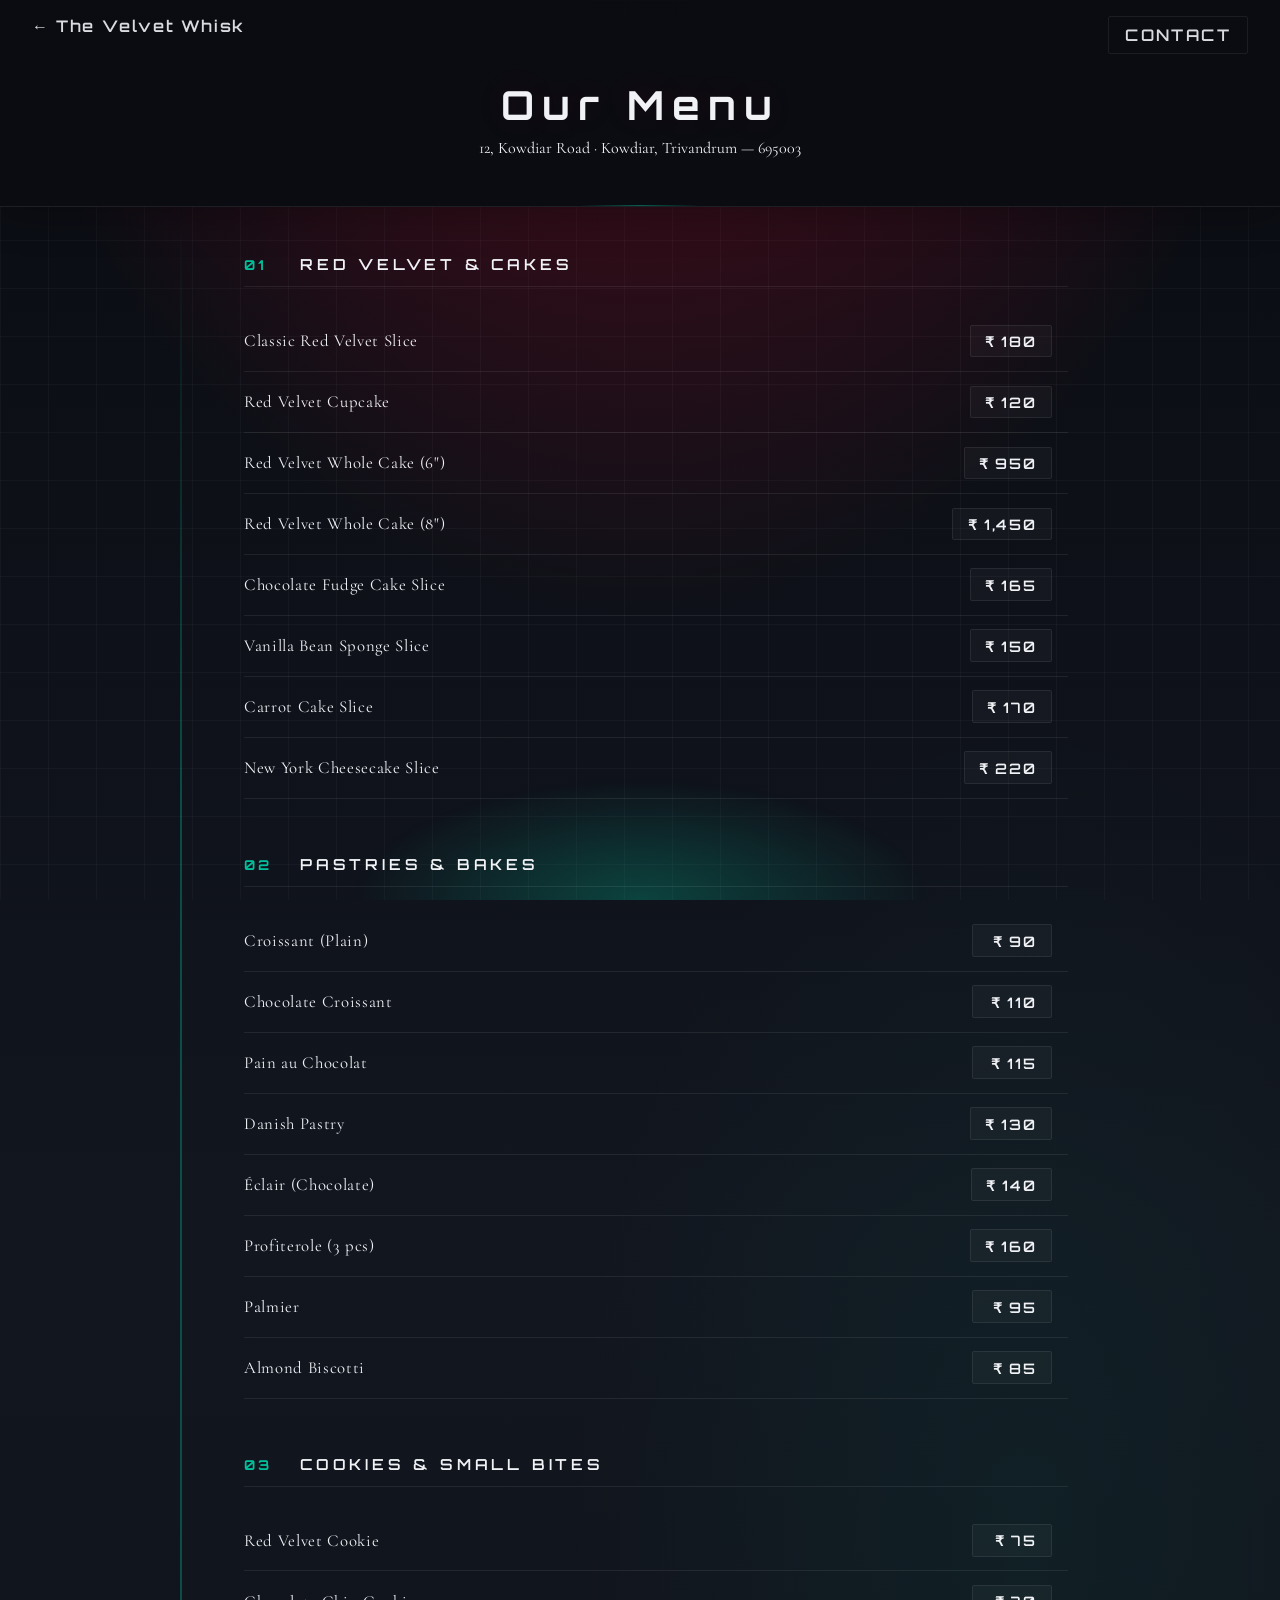
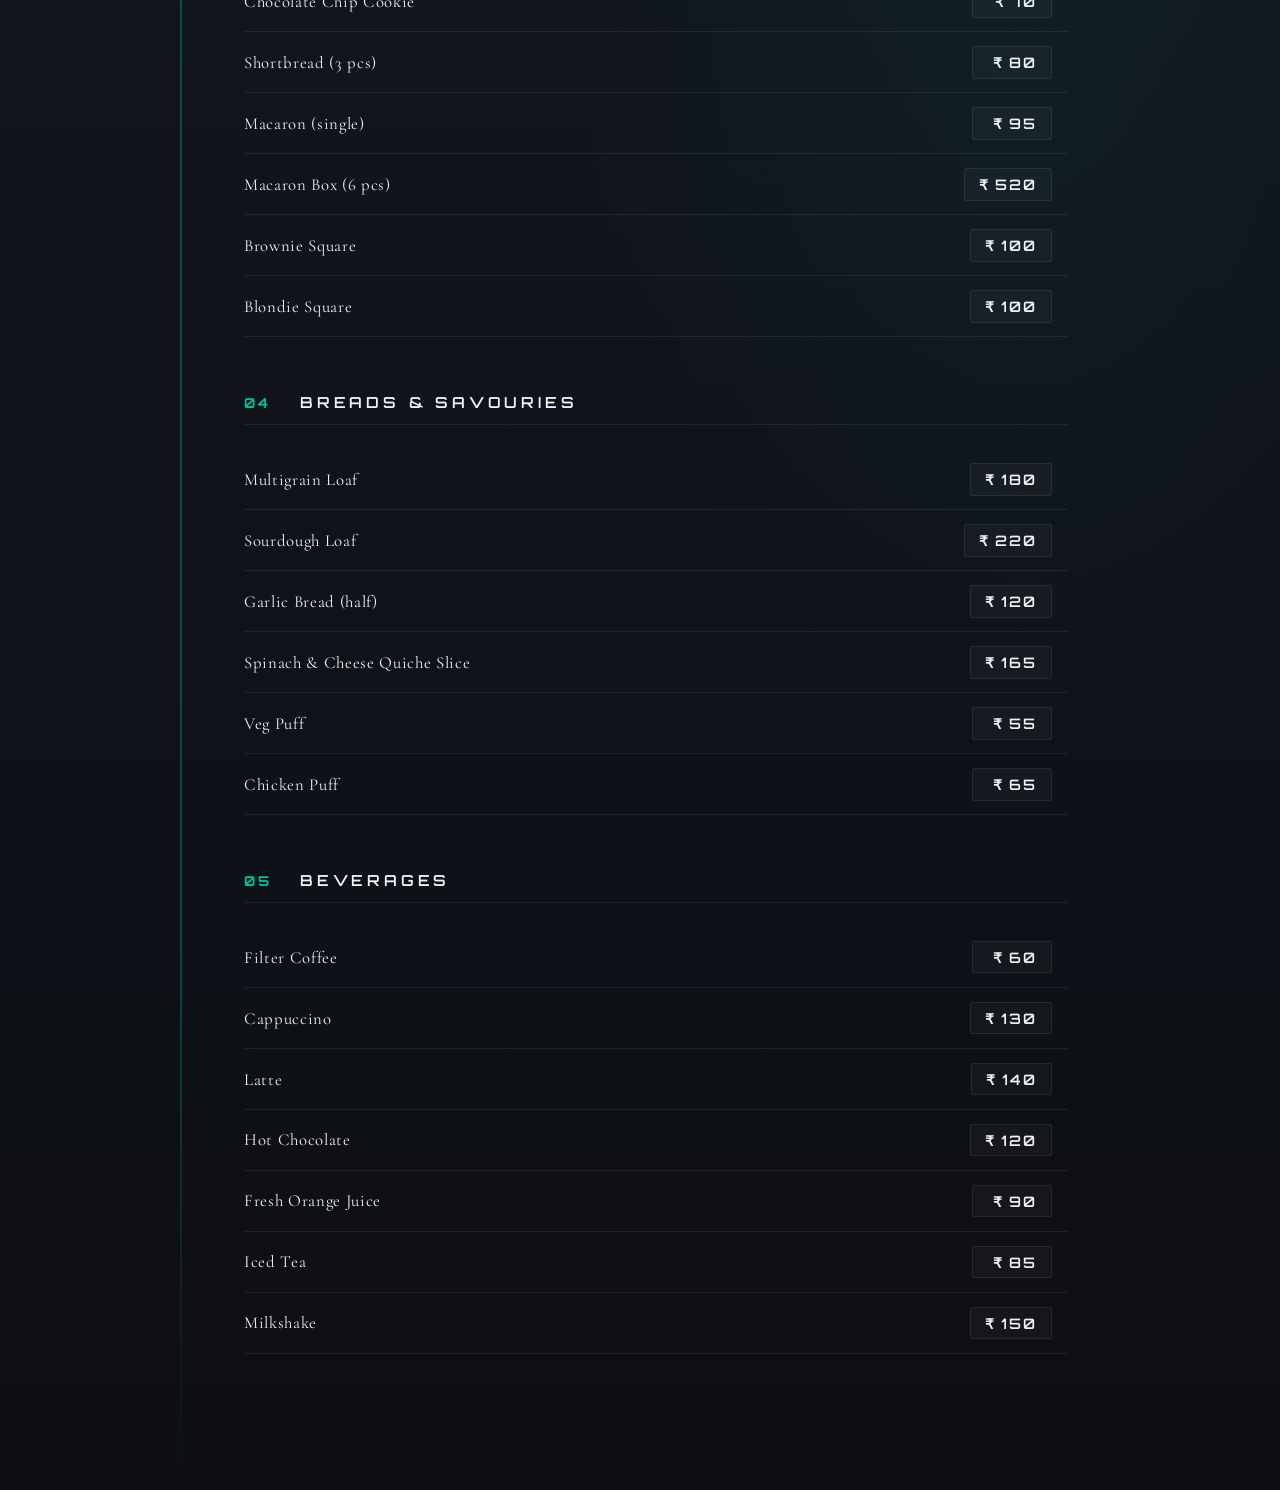
<file: menu.html>
<!DOCTYPE html>
<html lang="en">
<head>
  <meta charset="UTF-8" />
  <meta name="viewport" content="width=device-width, initial-scale=1.0" />
  <title>Menu — The Velvet Whisk</title>
  <link rel="stylesheet" href="styles.css" />
  <link rel="preconnect" href="https://fonts.googleapis.com" />
  <link rel="preconnect" href="https://fonts.gstatic.com" crossorigin />
  <link href="https://fonts.googleapis.com/css2?family=Orbitron:wght@400;600;700&family=Playfair+Display:ital,wght@0,400;0,700&family=Cormorant+Garamond:wght@400;600&display=swap" rel="stylesheet" />
</head>
<body>
  <header class="page-header">
    <a href="index.html" class="back-home">← The Velvet Whisk</a>
    <a href="review.html" class="contact-link on-dark" style="position:absolute;top:1rem;right:2rem;">Contact</a>
    <h1>Our Menu</h1>
    <p>12, Kowdiar Road · Kowdiar, Trivandrum — 695003</p>
  </header>

  <div class="menu-container">
    <section class="menu-section">
      <div class="menu-section-header">
        <span class="menu-section-num">01</span>
        <h2>Red Velvet & Cakes</h2>
      </div>
      <div class="menu-items">
        <div class="menu-item">
          <span class="menu-item-name">Classic Red Velvet Slice</span><span class="price">₹ 180</span>
        </div>
        <div class="menu-item">
          <span class="menu-item-name">Red Velvet Cupcake</span><span class="price">₹ 120</span>
        </div>
        <div class="menu-item">
          <span class="menu-item-name">Red Velvet Whole Cake (6")</span><span class="price">₹ 950</span>
        </div>
        <div class="menu-item">
          <span class="menu-item-name">Red Velvet Whole Cake (8")</span><span class="price">₹ 1,450</span>
        </div>
        <div class="menu-item">
          <span class="menu-item-name">Chocolate Fudge Cake Slice</span><span class="price">₹ 165</span>
        </div>
        <div class="menu-item">
          <span class="menu-item-name">Vanilla Bean Sponge Slice</span><span class="price">₹ 150</span>
        </div>
        <div class="menu-item">
          <span class="menu-item-name">Carrot Cake Slice</span><span class="price">₹ 170</span>
        </div>
        <div class="menu-item">
          <span class="menu-item-name">New York Cheesecake Slice</span><span class="price">₹ 220</span>
        </div>
      </div>
    </section>

    <section class="menu-section">
      <div class="menu-section-header">
        <span class="menu-section-num">02</span>
        <h2>Pastries & Bakes</h2>
      </div>
      <div class="menu-items">
        <div class="menu-item">
          <span class="menu-item-name">Croissant (Plain)</span><span class="price">₹ 90</span>
        </div>
        <div class="menu-item">
          <span class="menu-item-name">Chocolate Croissant</span><span class="price">₹ 110</span>
        </div>
        <div class="menu-item">
          <span class="menu-item-name">Pain au Chocolat</span><span class="price">₹ 115</span>
        </div>
        <div class="menu-item">
          <span class="menu-item-name">Danish Pastry</span><span class="price">₹ 130</span>
        </div>
        <div class="menu-item">
          <span class="menu-item-name">Éclair (Chocolate)</span><span class="price">₹ 140</span>
        </div>
        <div class="menu-item">
          <span class="menu-item-name">Profiterole (3 pcs)</span><span class="price">₹ 160</span>
        </div>
        <div class="menu-item">
          <span class="menu-item-name">Palmier</span><span class="price">₹ 95</span>
        </div>
        <div class="menu-item">
          <span class="menu-item-name">Almond Biscotti</span><span class="price">₹ 85</span>
        </div>
      </div>
    </section>

    <section class="menu-section">
      <div class="menu-section-header">
        <span class="menu-section-num">03</span>
        <h2>Cookies & Small Bites</h2>
      </div>
      <div class="menu-items">
        <div class="menu-item">
          <span class="menu-item-name">Red Velvet Cookie</span><span class="price">₹ 75</span>
        </div>
        <div class="menu-item">
          <span class="menu-item-name">Chocolate Chip Cookie</span><span class="price">₹ 70</span>
        </div>
        <div class="menu-item">
          <span class="menu-item-name">Shortbread (3 pcs)</span><span class="price">₹ 80</span>
        </div>
        <div class="menu-item">
          <span class="menu-item-name">Macaron (single)</span><span class="price">₹ 95</span>
        </div>
        <div class="menu-item">
          <span class="menu-item-name">Macaron Box (6 pcs)</span><span class="price">₹ 520</span>
        </div>
        <div class="menu-item">
          <span class="menu-item-name">Brownie Square</span><span class="price">₹ 100</span>
        </div>
        <div class="menu-item">
          <span class="menu-item-name">Blondie Square</span><span class="price">₹ 100</span>
        </div>
      </div>
    </section>

    <section class="menu-section">
      <div class="menu-section-header">
        <span class="menu-section-num">04</span>
        <h2>Breads & Savouries</h2>
      </div>
      <div class="menu-items">
        <div class="menu-item">
          <span class="menu-item-name">Multigrain Loaf</span><span class="price">₹ 180</span>
        </div>
        <div class="menu-item">
          <span class="menu-item-name">Sourdough Loaf</span><span class="price">₹ 220</span>
        </div>
        <div class="menu-item">
          <span class="menu-item-name">Garlic Bread (half)</span><span class="price">₹ 120</span>
        </div>
        <div class="menu-item">
          <span class="menu-item-name">Spinach & Cheese Quiche Slice</span><span class="price">₹ 165</span>
        </div>
        <div class="menu-item">
          <span class="menu-item-name">Veg Puff</span><span class="price">₹ 55</span>
        </div>
        <div class="menu-item">
          <span class="menu-item-name">Chicken Puff</span><span class="price">₹ 65</span>
        </div>
      </div>
    </section>

    <section class="menu-section">
      <div class="menu-section-header">
        <span class="menu-section-num">05</span>
        <h2>Beverages</h2>
      </div>
      <div class="menu-items">
        <div class="menu-item">
          <span class="menu-item-name">Filter Coffee</span><span class="price">₹ 60</span>
        </div>
        <div class="menu-item">
          <span class="menu-item-name">Cappuccino</span><span class="price">₹ 130</span>
        </div>
        <div class="menu-item">
          <span class="menu-item-name">Latte</span><span class="price">₹ 140</span>
        </div>
        <div class="menu-item">
          <span class="menu-item-name">Hot Chocolate</span><span class="price">₹ 120</span>
        </div>
        <div class="menu-item">
          <span class="menu-item-name">Fresh Orange Juice</span><span class="price">₹ 90</span>
        </div>
        <div class="menu-item">
          <span class="menu-item-name">Iced Tea</span><span class="price">₹ 85</span>
        </div>
        <div class="menu-item">
          <span class="menu-item-name">Milkshake</span><span class="price">₹ 150</span>
        </div>
      </div>
    </section>
  </div>
</body>
</html>
</file>
<file: styles.css>
/* ===== The Velvet Whisk — Futuristic aesthetic ===== */
:root {
  --velvet: #DC143C;
  --velvet-dark: #a00d2a;
  --velvet-darker: #7a0a20;
  --velvet-light: #e83a5c;
  --cream: #f0f2f6;
  --cream-dark: #c4c8d4;
  --gold: #00d4aa;
  --gold-dim: rgba(0, 212, 170, 0.5);
  --ink: #0a0c12;
  --shadow: rgba(0, 0, 0, 0.5);
  --glow: rgba(220, 20, 60, 0.6);
  --glow-subtle: rgba(220, 20, 60, 0.12);
  --glow-cyan: rgba(0, 212, 170, 0.25);
  --line: rgba(255, 255, 255, 0.04);
  --glass: rgba(255, 255, 255, 0.03);
  --glass-border: rgba(255, 255, 255, 0.08);
}

*,
*::before,
*::after {
  box-sizing: border-box;
  margin: 0;
  padding: 0;
}

html {
  scroll-behavior: smooth;
}

body {
  font-family: 'Cormorant Garamond', Georgia, serif;
  background: var(--ink);
  background-image:
    radial-gradient(ellipse 120% 80% at 50% -20%, var(--velvet-darker) 0%, transparent 50%),
    radial-gradient(ellipse 80% 60% at 80% 50%, rgba(0, 212, 170, 0.06) 0%, transparent 45%),
    linear-gradient(180deg, #0a0c12 0%, #12161f 40%, #0d0f14 100%);
  color: var(--cream);
  min-height: 100vh;
  overflow-x: hidden;
  position: relative;
}

body::before {
  content: '';
  position: fixed;
  inset: 0;
  background-image:
    linear-gradient(var(--line) 1px, transparent 1px),
    linear-gradient(90deg, var(--line) 1px, transparent 1px);
  background-size: 48px 48px;
  pointer-events: none;
  z-index: 0;
  opacity: 0.8;
}

body::after {
  content: '';
  position: fixed;
  inset: 0;
  background:
    radial-gradient(ellipse 70% 40% at 50% 0%, var(--glow-subtle) 0%, transparent 50%),
    radial-gradient(ellipse 50% 30% at 50% 100%, var(--glow-cyan) 0%, transparent 45%);
  pointer-events: none;
  z-index: 0;
}

/* ----- Header ----- */
.site-header {
  position: fixed;
  top: 0;
  left: 0;
  right: 0;
  z-index: 100;
  padding: 1rem 2rem;
  display: flex;
  justify-content: flex-end;
  align-items: center;
  gap: 1rem;
  background: linear-gradient(to bottom, rgba(10, 12, 18, 0.9) 0%, transparent 100%);
  backdrop-filter: blur(20px);
  -webkit-backdrop-filter: blur(20px);
  border-bottom: 1px solid var(--glass-border);
}

.contact-link {
  font-family: 'Orbitron', sans-serif;
  font-weight: 600;
  text-decoration: none;
  color: var(--cream);
  font-size: 0.9rem;
  letter-spacing: 0.15em;
  text-transform: uppercase;
  padding: 0.5rem 1rem;
  border: 1px solid var(--glass-border);
  border-radius: 2px;
  transition: background 0.3s, color 0.3s, box-shadow 0.3s, border-color 0.3s;
}

.contact-link:hover {
  background: var(--glass);
  color: var(--velvet-light);
  border-color: rgba(220, 20, 60, 0.4);
  box-shadow: 0 0 28px var(--glow-subtle);
}

.contact-link.on-dark {
  border-color: var(--glass-border);
  color: var(--cream);
}

.contact-link.on-dark:hover {
  background: var(--glass);
  color: var(--cream);
  border-color: var(--velvet-light);
  box-shadow: 0 0 20px var(--glow-subtle);
}

/* ----- Landing: Pastry layers animation ----- */
.landing {
  position: relative;
  z-index: 1;
}

.hero-block {
  min-height: 100vh;
  display: flex;
  align-items: center;
  justify-content: center;
  position: relative;
  padding: 2rem;
}

.hero-block::before {
  content: '';
  position: absolute;
  top: 50%;
  left: 50%;
  transform: translate(-50%, -50%);
  width: min(90vw, 480px);
  height: min(60vw, 320px);
  background: radial-gradient(ellipse at center, var(--glow-subtle) 0%, transparent 70%);
  pointer-events: none;
  z-index: 0;
}

/* ----- Hero: Typography ----- */
.hero {
  position: relative;
  z-index: 2;
  text-align: center;
  animation: heroReveal 1s 0.2s cubic-bezier(0.22, 1, 0.36, 1) forwards;
  opacity: 0;
}

.hero::before {
  content: '';
  position: absolute;
  top: -1.5rem;
  left: 50%;
  transform: translateX(-50%);
  width: 80%;
  max-width: 320px;
  height: 1px;
  background: linear-gradient(90deg, transparent, var(--gold-dim), var(--velvet-light), var(--gold-dim), transparent);
  opacity: 0.9;
  box-shadow: 0 0 12px var(--glow-subtle);
}

.hero::after {
  content: '';
  position: absolute;
  bottom: -0.75rem;
  left: 50%;
  transform: translateX(-50%);
  width: 50%;
  max-width: 200px;
  height: 1px;
  background: linear-gradient(90deg, transparent, var(--glass-border), transparent);
}

@keyframes heroReveal {
  from {
    opacity: 0;
    transform: translateY(16px);
  }
  to {
    opacity: 1;
    transform: translateY(0);
  }
}

.brand-name {
  font-family: 'Orbitron', sans-serif;
  font-weight: 700;
  font-size: clamp(2.25rem, 7vw, 4.5rem);
  line-height: 1.15;
  letter-spacing: 0.22em;
  color: #fff;
  text-shadow:
    0 0 20px var(--glow-subtle),
    0 0 40px var(--glow-subtle),
    0 2px 4px rgba(0,0,0,0.5),
    0 4px 24px rgba(0,0,0,0.4);
  margin-bottom: 0.75rem;
}

.brand-name .word-the {
  display: block;
  font-size: 0.4em;
  font-weight: 400;
  font-style: normal;
  letter-spacing: 0.4em;
  color: var(--cream-dark);
  animation: brandWordIn 0.5s 0.35s cubic-bezier(0.22, 1, 0.36, 1) forwards;
  opacity: 0;
  transform: translateY(8px);
}

.brand-name .word-velvet {
  display: block;
  letter-spacing: 0.25em;
  animation: brandWordIn 0.5s 0.5s cubic-bezier(0.22, 1, 0.36, 1) forwards;
  opacity: 0;
  transform: translateY(8px);
}

.brand-name .word-whisk {
  display: block;
  letter-spacing: 0.3em;
  animation: brandWordIn 0.5s 0.65s cubic-bezier(0.22, 1, 0.36, 1) forwards;
  opacity: 0;
  transform: translateY(8px);
}

@keyframes brandWordIn {
  from {
    opacity: 0;
    transform: translateY(8px);
  }
  to {
    opacity: 1;
    transform: translateY(0);
  }
}

.address {
  font-family: 'Orbitron', sans-serif;
  font-size: clamp(0.95rem, 2vw, 1.1rem);
  font-weight: 500;
  letter-spacing: 0.15em;
  color: var(--cream-dark);
  margin: 0 0 2rem;
  animation: addressReveal 0.6s 0.6s ease-out backwards;
}

@keyframes addressReveal {
  from {
    opacity: 0;
    transform: translateY(12px);
  }
  to {
    opacity: 1;
    transform: translateY(0);
  }
}

.btn-menu {
  display: inline-block;
  font-family: 'Orbitron', sans-serif;
  font-weight: 600;
  font-size: 0.9rem;
  letter-spacing: 0.2em;
  text-transform: uppercase;
  text-decoration: none;
  color: var(--ink);
  background: var(--cream);
  padding: 0.9rem 2rem;
  border-radius: 2px;
  border: 1px solid var(--cream);
  box-shadow: 0 0 24px var(--glow-subtle);
  transition: transform 0.2s, box-shadow 0.3s, background 0.3s, color 0.3s;
}

.btn-menu:hover {
  background: transparent;
  color: var(--cream);
  border-color: var(--velvet-light);
  transform: translateY(-3px);
  box-shadow: 0 0 32px var(--glow), 0 8px 24px var(--shadow);
}

/* ----- Section title (shared) ----- */
.section-title {
  font-family: 'Orbitron', sans-serif;
  font-weight: 700;
  font-size: clamp(1rem, 2.5vw, 1.25rem);
  letter-spacing: 0.25em;
  text-transform: uppercase;
  color: var(--cream);
  text-align: center;
  margin-bottom: 2rem;
}

/* ----- Gallery ----- */
.gallery {
  padding: 4rem 2rem;
  max-width: 1200px;
  margin: 0 auto;
}

.gallery-grid {
  display: grid;
  grid-template-columns: repeat(auto-fill, minmax(280px, 1fr));
  gap: 1.25rem;
}

.gallery-item {
  position: relative;
  overflow: hidden;
  border: 1px solid var(--glass-border);
  border-radius: 2px;
  box-shadow: 0 8px 32px var(--shadow);
  transition: transform 0.3s, box-shadow 0.3s, border-color 0.3s;
}

.gallery-item::after {
  content: '';
  position: absolute;
  inset: 0;
  background: linear-gradient(180deg, transparent 50%, rgba(0,0,0,0.4) 100%);
  pointer-events: none;
}

.gallery-item:hover {
  transform: translateY(-4px);
  border-color: rgba(220, 20, 60, 0.3);
  box-shadow: 0 12px 40px var(--shadow), 0 0 28px var(--glow-subtle);
}

.gallery-item img {
  display: block;
  width: 100%;
  height: 260px;
  object-fit: cover;
  vertical-align: middle;
}

/* ----- About Us ----- */
.about {
  padding: 4rem 2rem 5rem;
  background: var(--glass);
  border-top: 1px solid var(--glass-border);
}

.about-inner {
  max-width: 1000px;
  margin: 0 auto;
  display: grid;
  grid-template-columns: 1fr 1fr;
  gap: 3rem;
  align-items: center;
}

.about-images {
  position: relative;
}

.about-img-main {
  width: 100%;
  max-width: 420px;
  height: 320px;
  object-fit: cover;
  border: 1px solid var(--glass-border);
  border-radius: 2px;
  box-shadow: 0 12px 40px var(--shadow);
}

.about-img-sub {
  position: absolute;
  right: -1rem;
  bottom: -1.5rem;
  width: 55%;
  max-width: 220px;
  height: 160px;
  object-fit: cover;
  border: 1px solid var(--glass-border);
  border-radius: 2px;
  box-shadow: 0 8px 28px var(--shadow);
}

.about-content .section-title {
  text-align: left;
  margin-bottom: 1rem;
}

.about-lead {
  font-family: 'Orbitron', sans-serif;
  font-size: 1rem;
  letter-spacing: 0.08em;
  color: var(--gold);
  margin-bottom: 1.25rem;
  line-height: 1.6;
}

.about-content p {
  color: var(--cream-dark);
  line-height: 1.75;
  margin-bottom: 1rem;
}

.about-content .btn-menu {
  margin-top: 0.5rem;
}

/* ----- Review page hero image ----- */
.review-hero-image {
  max-width: 960px;
  margin: 2.5rem auto 0;
  padding: 0 2rem;
}

.review-hero-img {
  display: block;
  width: 100%;
  max-height: 320px;
  object-fit: cover;
  border: 1px solid var(--glass-border);
  border-radius: 2px;
  box-shadow: 0 14px 40px var(--shadow);
}

@media (max-width: 768px) {
  .review-hero-image {
    margin-top: 1.5rem;
    padding: 0 1.5rem;
  }
}

@media (max-width: 768px) {
  .about-inner {
    grid-template-columns: 1fr;
    gap: 2rem;
  }
  .about-images {
    order: -1;
  }
  .about-img-main {
    max-width: 100%;
  }
  .about-img-sub {
    right: 0.5rem;
    bottom: -1rem;
  }
  .gallery-grid {
    grid-template-columns: repeat(2, 1fr);
  }
  .gallery-item img {
    height: 180px;
  }
}

/* ----- Menu page ----- */
.page-header {
  background: linear-gradient(180deg, rgba(10, 12, 18, 0.98) 0%, var(--ink) 100%);
  color: var(--cream);
  padding: 5rem 2rem 3rem;
  text-align: center;
  position: relative;
  z-index: 1;
  border-bottom: 1px solid var(--glass-border);
  box-shadow: 0 4px 40px rgba(0,0,0,0.3);
}

.page-header::before {
  content: '';
  position: absolute;
  bottom: 0;
  left: 50%;
  transform: translateX(-50%);
  width: 120px;
  height: 1px;
  background: linear-gradient(90deg, transparent, var(--gold-dim), transparent);
  opacity: 0.8;
}

.page-header h1 {
  font-family: 'Orbitron', sans-serif;
  font-size: clamp(1.75rem, 4vw, 2.5rem);
  font-weight: 700;
  letter-spacing: 0.2em;
  margin-bottom: 0.5rem;
  text-shadow: 0 0 30px var(--glow-subtle);
}

.page-header a {
  color: var(--cream);
  opacity: 0.9;
  text-decoration: none;
  font-size: 1rem;
}

.page-header a:hover {
  text-decoration: underline;
}

/* Menu: premium futuristic layout */
.menu-container {
  max-width: 920px;
  margin: 0 auto;
  padding: 3rem 2rem 5rem;
  position: relative;
  z-index: 1;
}

.menu-container::before {
  content: '';
  position: absolute;
  left: 0;
  top: 0;
  bottom: 0;
  width: 2px;
  background: linear-gradient(180deg, transparent, var(--gold-dim) 20%, var(--gold-dim) 80%, transparent);
  opacity: 0.6;
}

.menu-section {
  margin-bottom: 3.5rem;
  padding: 0 0 0 2rem;
  position: relative;
  animation: menuSectionIn 0.8s ease-out backwards;
}

.menu-section:nth-child(1) { animation-delay: 0.1s; }
.menu-section:nth-child(2) { animation-delay: 0.2s; }
.menu-section:nth-child(3) { animation-delay: 0.3s; }
.menu-section:nth-child(4) { animation-delay: 0.4s; }
.menu-section:nth-child(5) { animation-delay: 0.5s; }
.menu-section:nth-child(6) { animation-delay: 0.6s; }

@keyframes menuSectionIn {
  from {
    opacity: 0;
    transform: translateX(-20px);
  }
  to {
    opacity: 1;
    transform: translateX(0);
  }
}

.menu-section-header {
  display: flex;
  align-items: center;
  gap: 1rem;
  margin-bottom: 1.5rem;
  padding-bottom: 0.75rem;
  border-bottom: 1px solid var(--glass-border);
}

.menu-section-num {
  font-family: 'Orbitron', sans-serif;
  font-weight: 700;
  font-size: 0.85rem;
  color: var(--gold);
  letter-spacing: 0.2em;
  min-width: 2.5rem;
  opacity: 0.9;
}

.menu-section h2 {
  font-family: 'Orbitron', sans-serif;
  font-weight: 600;
  color: var(--cream);
  font-size: 0.95rem;
  letter-spacing: 0.25em;
  text-transform: uppercase;
  margin: 0;
}

.menu-items {
  display: flex;
  flex-direction: column;
  gap: 0;
}

.menu-item {
  display: flex;
  justify-content: space-between;
  align-items: center;
  padding: 0.85rem 1rem 0.85rem 0;
  border-bottom: 1px solid var(--glass-border);
  gap: 1.25rem;
  transition: background 0.25s, box-shadow 0.25s;
  position: relative;
}

.menu-item-thumb {
  flex-shrink: 0;
  width: 56px;
  height: 56px;
  overflow: hidden;
  border: 1px solid var(--glass-border);
  border-radius: 2px;
  background: var(--glass);
}

.menu-item-thumb img {
  width: 100%;
  height: 100%;
  object-fit: cover;
  display: block;
}

.menu-item-name {
  font-size: 1.05rem;
  color: var(--cream);
  letter-spacing: 0.04em;
  flex: 1;
  min-width: 0;
}

.menu-item::before {
  content: '';
  position: absolute;
  left: 0;
  top: 0;
  bottom: 0;
  width: 0;
  background: linear-gradient(90deg, var(--glow-subtle), transparent);
  transition: width 0.25s;
}

.menu-item:hover {
  background: var(--glass);
  border-bottom-color: var(--glass-border);
}

.menu-item:hover .menu-item-thumb {
  border-color: rgba(220, 20, 60, 0.3);
  box-shadow: 0 0 12px var(--glow-subtle);
}

.menu-item:hover::before {
  width: 4px;
}

.menu-item .price {
  font-family: 'Orbitron', sans-serif;
  font-weight: 600;
  font-size: 0.9rem;
  letter-spacing: 0.12em;
  color: var(--cream);
  background: var(--glass);
  border: 1px solid var(--glass-border);
  border-radius: 2px;
  padding: 0.4rem 0.9rem;
  min-width: 5rem;
  text-align: right;
  transition: background 0.25s, border-color 0.25s, box-shadow 0.25s;
}

.menu-item:hover .price {
  background: rgba(0, 212, 170, 0.12);
  border-color: var(--gold-dim);
  box-shadow: 0 0 20px var(--glow-cyan);
  color: var(--gold);
}

/* ----- Review / Contact page ----- */
.review-container {
  max-width: 700px;
  margin: 0 auto;
  padding: 5rem 2rem 4rem;
  position: relative;
  z-index: 1;
}

.review-container h1 {
  font-family: 'Orbitron', sans-serif;
  font-weight: 700;
  letter-spacing: 0.12em;
  color: var(--cream);
  font-size: clamp(1.5rem, 3.5vw, 2rem);
  margin-bottom: 2rem;
  text-align: center;
}

.contact-card {
  background: var(--glass);
  border: 1px solid var(--glass-border);
  border-radius: 2px;
  padding: 2rem 2rem 2rem 2.25rem;
  margin-bottom: 2rem;
  box-shadow: 0 8px 32px var(--shadow);
  backdrop-filter: blur(20px);
  -webkit-backdrop-filter: blur(20px);
  position: relative;
  overflow: hidden;
}

.contact-card::before {
  content: '';
  position: absolute;
  left: 0;
  top: 0;
  bottom: 0;
  width: 3px;
  background: linear-gradient(180deg, var(--velvet-light), var(--gold));
  opacity: 0.9;
}

.contact-card h2 {
  font-family: 'Orbitron', sans-serif;
  font-weight: 600;
  letter-spacing: 0.12em;
  color: var(--cream);
  font-size: 0.9rem;
  text-transform: uppercase;
  margin-bottom: 1rem;
}

.contact-card p,
.contact-card a {
  font-size: 1.05rem;
  line-height: 1.7;
  color: var(--cream-dark);
}

.contact-card a {
  color: var(--gold);
  text-decoration: none;
  font-weight: 600;
}

.contact-card a:hover {
  color: var(--cream);
  text-decoration: underline;
}

.review-form label {
  display: block;
  font-family: 'Orbitron', sans-serif;
  font-weight: 600;
  font-size: 0.85rem;
  letter-spacing: 0.08em;
  margin-bottom: 0.4rem;
  color: var(--cream);
}

.review-form input,
.review-form textarea {
  width: 100%;
  padding: 0.75rem;
  margin-bottom: 1rem;
  background: var(--glass);
  border: 1px solid var(--glass-border);
  border-radius: 2px;
  font-family: inherit;
  font-size: 1rem;
  color: var(--cream);
}

.review-form input::placeholder,
.review-form textarea::placeholder {
  color: var(--cream-dark);
  opacity: 0.7;
}

.review-form input:focus,
.review-form textarea:focus {
  outline: none;
  border-color: var(--velvet-light);
  box-shadow: 0 0 12px var(--glow-subtle);
}

.review-form textarea {
  min-height: 120px;
  resize: vertical;
}

.review-form button {
  font-family: 'Orbitron', sans-serif;
  font-weight: 600;
  font-size: 0.9rem;
  letter-spacing: 0.15em;
  text-transform: uppercase;
  color: var(--ink);
  background: var(--cream);
  border: 1px solid var(--cream);
  padding: 0.9rem 2rem;
  border-radius: 2px;
  cursor: pointer;
  transition: background 0.3s, transform 0.2s, box-shadow 0.3s, border-color 0.3s, color 0.3s;
}

.review-form button:hover {
  background: transparent;
  color: var(--cream);
  border-color: var(--velvet-light);
  box-shadow: 0 0 24px var(--glow);
  transform: translateY(-1px);
}

.reviews-list {
  margin-top: 2rem;
}

.review-box {
  background: var(--glass);
  border-radius: 2px;
  padding: 1.25rem;
  margin-bottom: 1rem;
  border: 1px solid var(--glass-border);
  border-left: 3px solid var(--gold);
}

.review-box .author {
  font-family: 'Orbitron', sans-serif;
  font-weight: 600;
  font-size: 0.9rem;
  letter-spacing: 0.08em;
  color: var(--cream);
  margin-bottom: 0.25rem;
}

.review-box .stars {
  color: var(--gold);
  margin-bottom: 0.5rem;
}

.review-box p {
  color: var(--cream-dark);
}

/* ----- Nav back link on inner pages ----- */
.back-home {
  position: fixed;
  top: 1rem;
  left: 2rem;
  z-index: 100;
  font-family: 'Orbitron', sans-serif;
  font-weight: 600;
  font-size: 0.85rem;
  letter-spacing: 0.1em;
  color: var(--cream);
  text-decoration: none;
}

.back-home:hover {
  text-decoration: underline;
  text-shadow: 0 0 16px var(--glow);
}

.page-header .back-home {
  color: var(--cream);
}

.page-header .back-home:hover {
  color: var(--cream);
}
</file>
